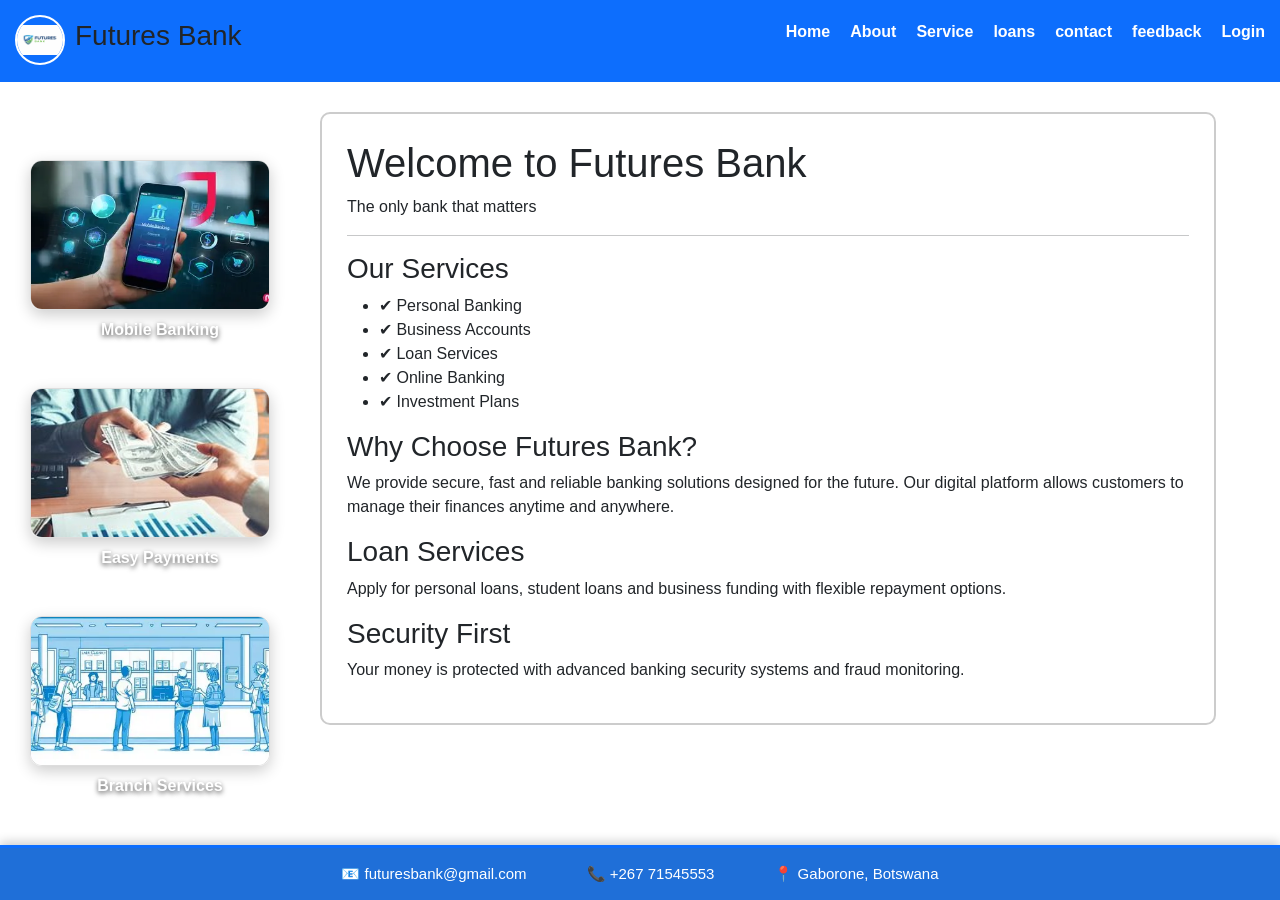
<file: index.html>
<!DOCTYPE html>
<html lang="en">
  <head>
    <meta charset="UTF-8">
    <meta name="viewport" content="width=device-width, initial-scale=1.0">
    <title>Futures Bank </title> 
    <link href="https://cdn.jsdelivr.net/npm/bootstrap@5.3.0/dist/css/bootstrap.min.css" rel="stylesheet">
<link rel="stylesheet" href="style.css">
  </head>
  <body>
      <nav class="navbar">

<div class="nav-left">

<img src="logo.png" class="logo">

<h3>Futures Bank</h3>

</div>

<ul class="nav-links">

<li><a href="index.html">Home</a></li>

<li><a href="about.html">About</a></li>

<li><a href="service.html">Service</a></li>

<li><a href="loans.html">loans</a></li>
  
<li><a href="contact.html">contact</a></li>
  
<li><a href="feedback.html">feedback</a></li>
<li><a href="login.html">Login</a></li>  
</ul>
</nav>
   <div class="left-images">

<div class="image-card">
<img src="bank1.webp">
<p>Mobile Banking</p>
</div>

<div class="image-card">
<img src="bank2.jpg">
<p>Easy Payments</p>
</div>

<div class="image-card">
<img src="bank3.webp">
<p>Branch Services</p>
</div>

</div>
   <div class="container">

<h1>Welcome to Futures Bank</h1>

<p>The only bank that matters</p>

<hr>

<h3>Our Services</h3>

<ul>

<li>✔ Personal Banking</li>

<li>✔ Business Accounts</li>

<li>✔ Loan Services</li>

<li>✔ Online Banking</li>

<li>✔ Investment Plans</li>

</ul>

<h3>Why Choose Futures Bank?</h3>

<p>

We provide secure, fast and reliable banking solutions designed
for the future. Our digital platform allows customers to manage
their finances anytime and anywhere.

</p>

<h3>Loan Services</h3>

<p>

Apply for personal loans, student loans and business funding
with flexible repayment options.

</p>

<h3>Security First</h3>

<p>

Your money is protected with advanced banking security
systems and fraud monitoring.

</p>

</div>
<footer class="bank-footer">

<div class="footer-info">

<p>📧 futuresbank@gmail.com</p>

<p>📞 +267 71545553</p>

<p>📍 Gaborone, Botswana</p>

</div>

</footer>
   
  </body>
</html>
</file>
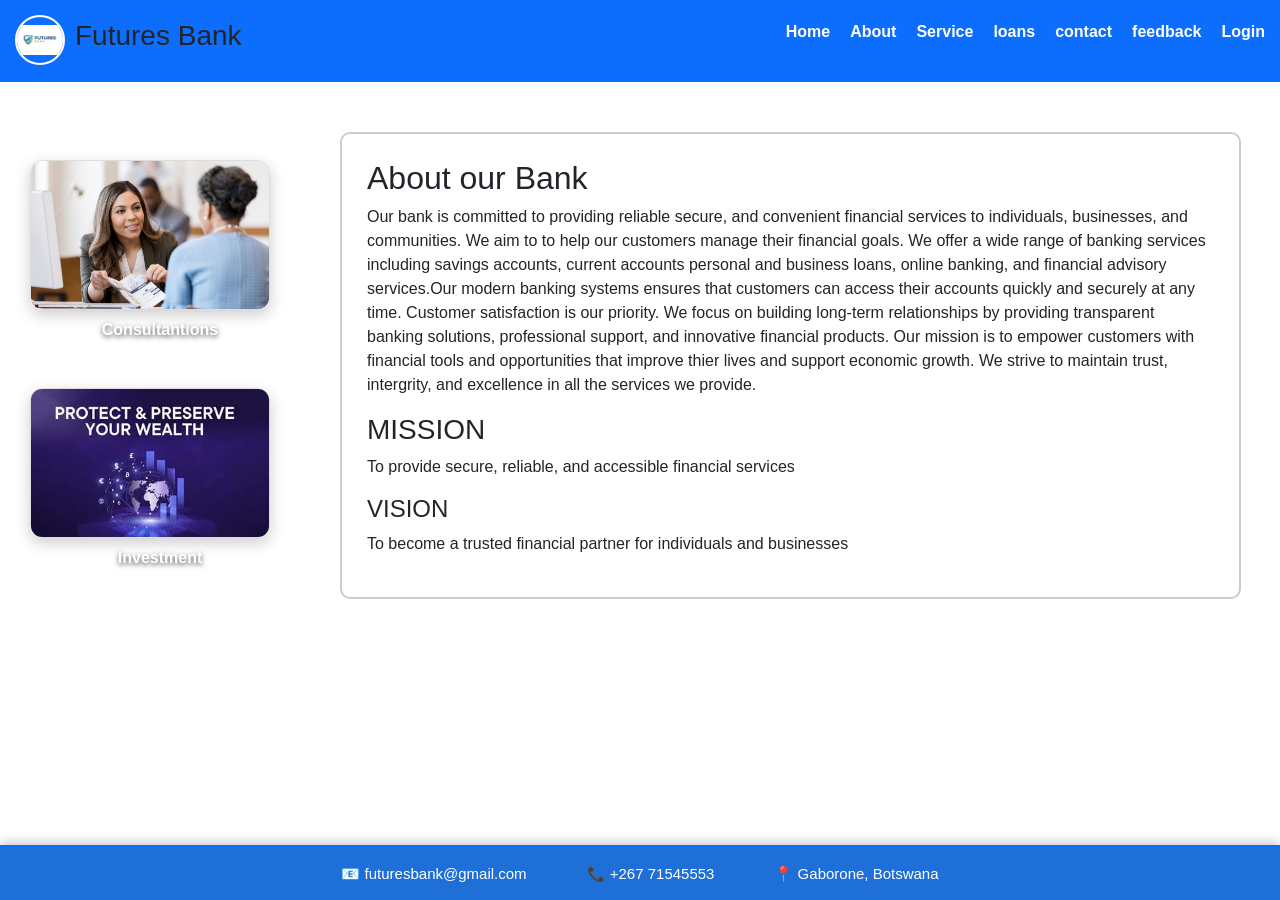
<file: about.html>
<!DOCTYPE html>
<html lang="en">
  <head>
    <meta charset="UTF-8">
    <meta name="viewport" content="width=device-width, initial-scale=1.0">
    <title>Futures Bank </title> 
    <link href="https://cdn.jsdelivr.net/npm/bootstrap@5.3.0/dist/css/bootstrap.min.css" rel="stylesheet">
<link rel="stylesheet" href="style.css">
  </head>
  <body> 
     <nav class="navbar">

<div class="nav-left">

<img src="logo.png" class="logo">

<h3>Futures Bank</h3>

</div>

<ul class="nav-links">

<li><a href="index.html">Home</a></li>

<li><a href="about.html">About</a></li>

<li><a href="service.html">Service</a></li>

<li><a href="loans.html">loans</a></li>
  
<li><a href="contact.html">contact</a></li>
  
<li><a href="feedback.html">feedback</a></li>
<li><a href="login.html">Login</a></li>  
</ul>

</nav>
    <div class="page-layout">

  
    <div class="left-images">

        <div>
            <img src="ABOUT1.jpg">
            <p>Consultantions</p>
        </div>

        <div>
            <img src="ABOUT2.webp">
            <p>Investment</p>
        </div>

    </div>
    <div class="container">
    <h2>About our Bank</h2>
    <p>Our bank is committed to providing reliable secure, and convenient financial services to  individuals, businesses, and communities. We aim to to help our customers manage their financial goals.
    
    We offer a wide range of banking services including savings accounts, current accounts personal and business loans, online banking, and financial advisory services.Our modern banking systems ensures that customers  can access their accounts quickly and securely at any time.
    
    Customer satisfaction is our  priority. We focus on building long-term relationships by providing transparent banking solutions, professional support, and innovative financial products.
    
    Our mission is to empower customers with financial tools and opportunities that improve thier lives and support economic growth. We strive to maintain trust, intergrity, and excellence in all the services we provide.
    </p> 
    <h3>MISSION</h3>
    <P>To provide secure, reliable, and accessible financial services</P>

    <h4>VISION</h4>
    <P>To become a trusted financial partner for individuals and businesses</P>
    </div>
    </div>
    
<footer class="bank-footer">

<div class="footer-info">

<p>📧 futuresbank@gmail.com</p>

<p>📞 +267 71545553</p>

<p>📍 Gaborone, Botswana</p>

</div>

</footer>  
  </body>
     
</html>
</file>
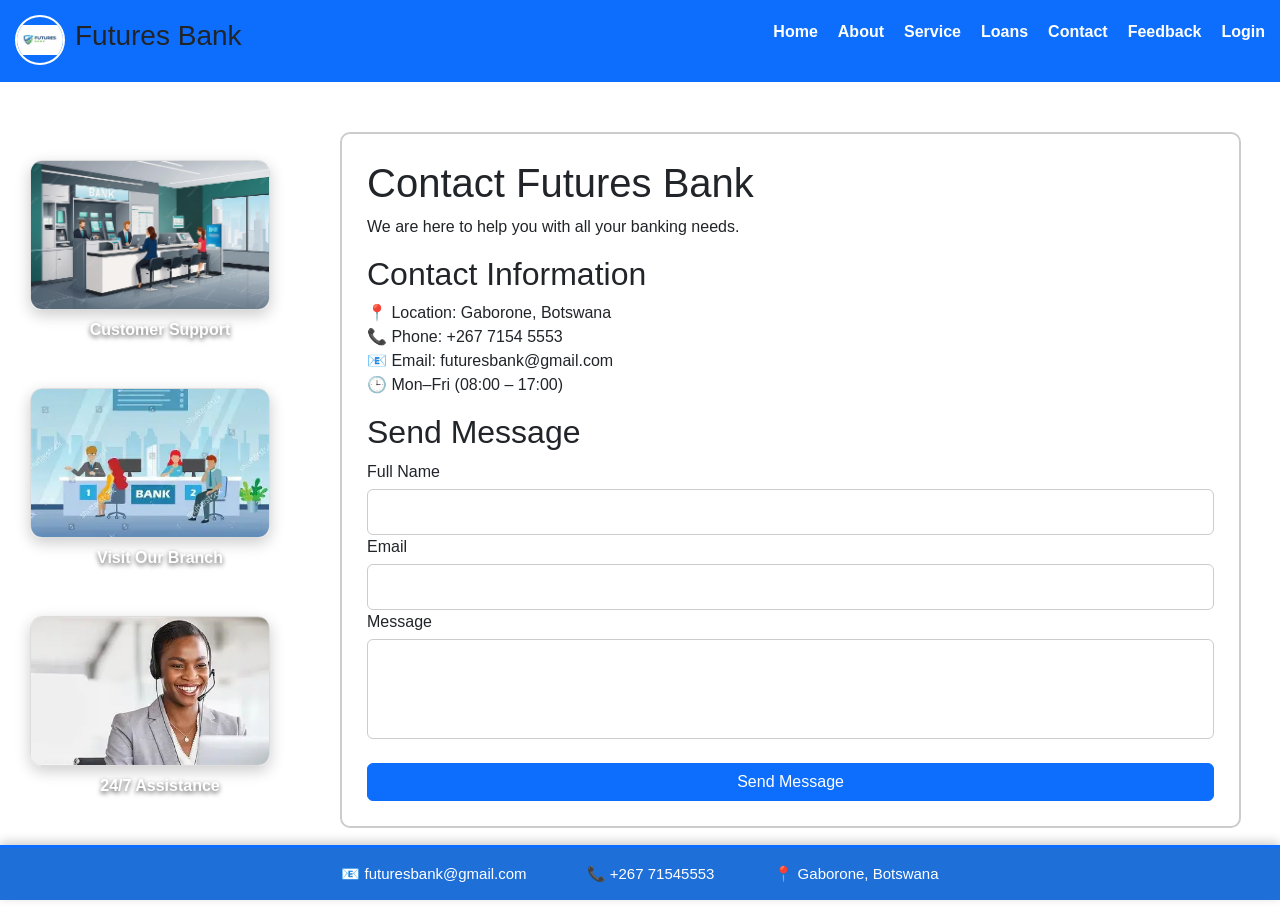
<file: contact.html>
<!DOCTYPE html>
<html lang="en">

<head>

<meta charset="UTF-8">

<meta name="viewport" content="width=device-width, initial-scale=1.0">

<title>Futures Bank</title>

<link href="https://cdn.jsdelivr.net/npm/bootstrap@5.3.0/dist/css/bootstrap.min.css" rel="stylesheet">
<link rel="stylesheet" href="style.css">

</head>
  
  <body>
     <nav class="navbar">

<div class="nav-left">
<img src="logo.png" class="logo">
<h3>Futures Bank</h3>
</div>

<ul class="nav-links">

<li><a href="index.html">Home</a></li>
<li><a href="about.html">About</a></li>
<li><a href="service.html">Service</a></li>
<li><a href="loans.html">Loans</a></li>
<li><a href="contact.html">Contact</a></li>
<li><a href="feedback.html">Feedback</a></li>
<li><a href="login.html">Login</a></li>  

</ul>

</nav>  


<div class="page-layout">

<div class="left-images">

<div>
<img src="customer.avif">
<p>Customer Support</p>
</div>

<div>
<img src="visit.webp">
<p>Visit Our Branch</p>
</div>

<div>
<img src="24 hour.webp">
<p>24/7 Assistance</p>
</div>

</div>


<div class="container">

<h1>Contact Futures Bank</h1>

<p>
We are here to help you with all your banking needs.
</p>

<h2>Contact Information</h2>

<p>

📍 Location: Gaborone, Botswana<br>
📞 Phone: +267 7154 5553<br>
📧 Email: futuresbank@gmail.com<br>
🕒 Mon–Fri (08:00 – 17:00)

</p>

<h2>Send Message</h2>

<form>

<label>Full Name</label>
<input type="text" id="name" class="form-control">

<label>Email</label>
<input type="email" id="email" class="form-control">

<label>Message</label>
<textarea id="message" class="form-control"></textarea>

<br>

<button type="button"
onclick="sendMessage()"
class="btn btn-primary w-100">

Send Message

</button>

</form>
</div>

</div>
  <footer class="bank-footer">

<div class="footer-info">

<p>📧 futuresbank@gmail.com</p>

<p>📞 +267 71545553</p>

<p>📍 Gaborone, Botswana</p>

</div>

</footer>
  <script>

function sendMessage(){

let name = document.getElementById("name").value;

let email = document.getElementById("email").value;

let message = document.getElementById("message").value;

if(name=="" || email=="" || message==""){

alert("Please complete the form");

}

else{

alert("Thank you for contacting Futures Bank");

}

}

</script>
  </body>
</html>
</file>
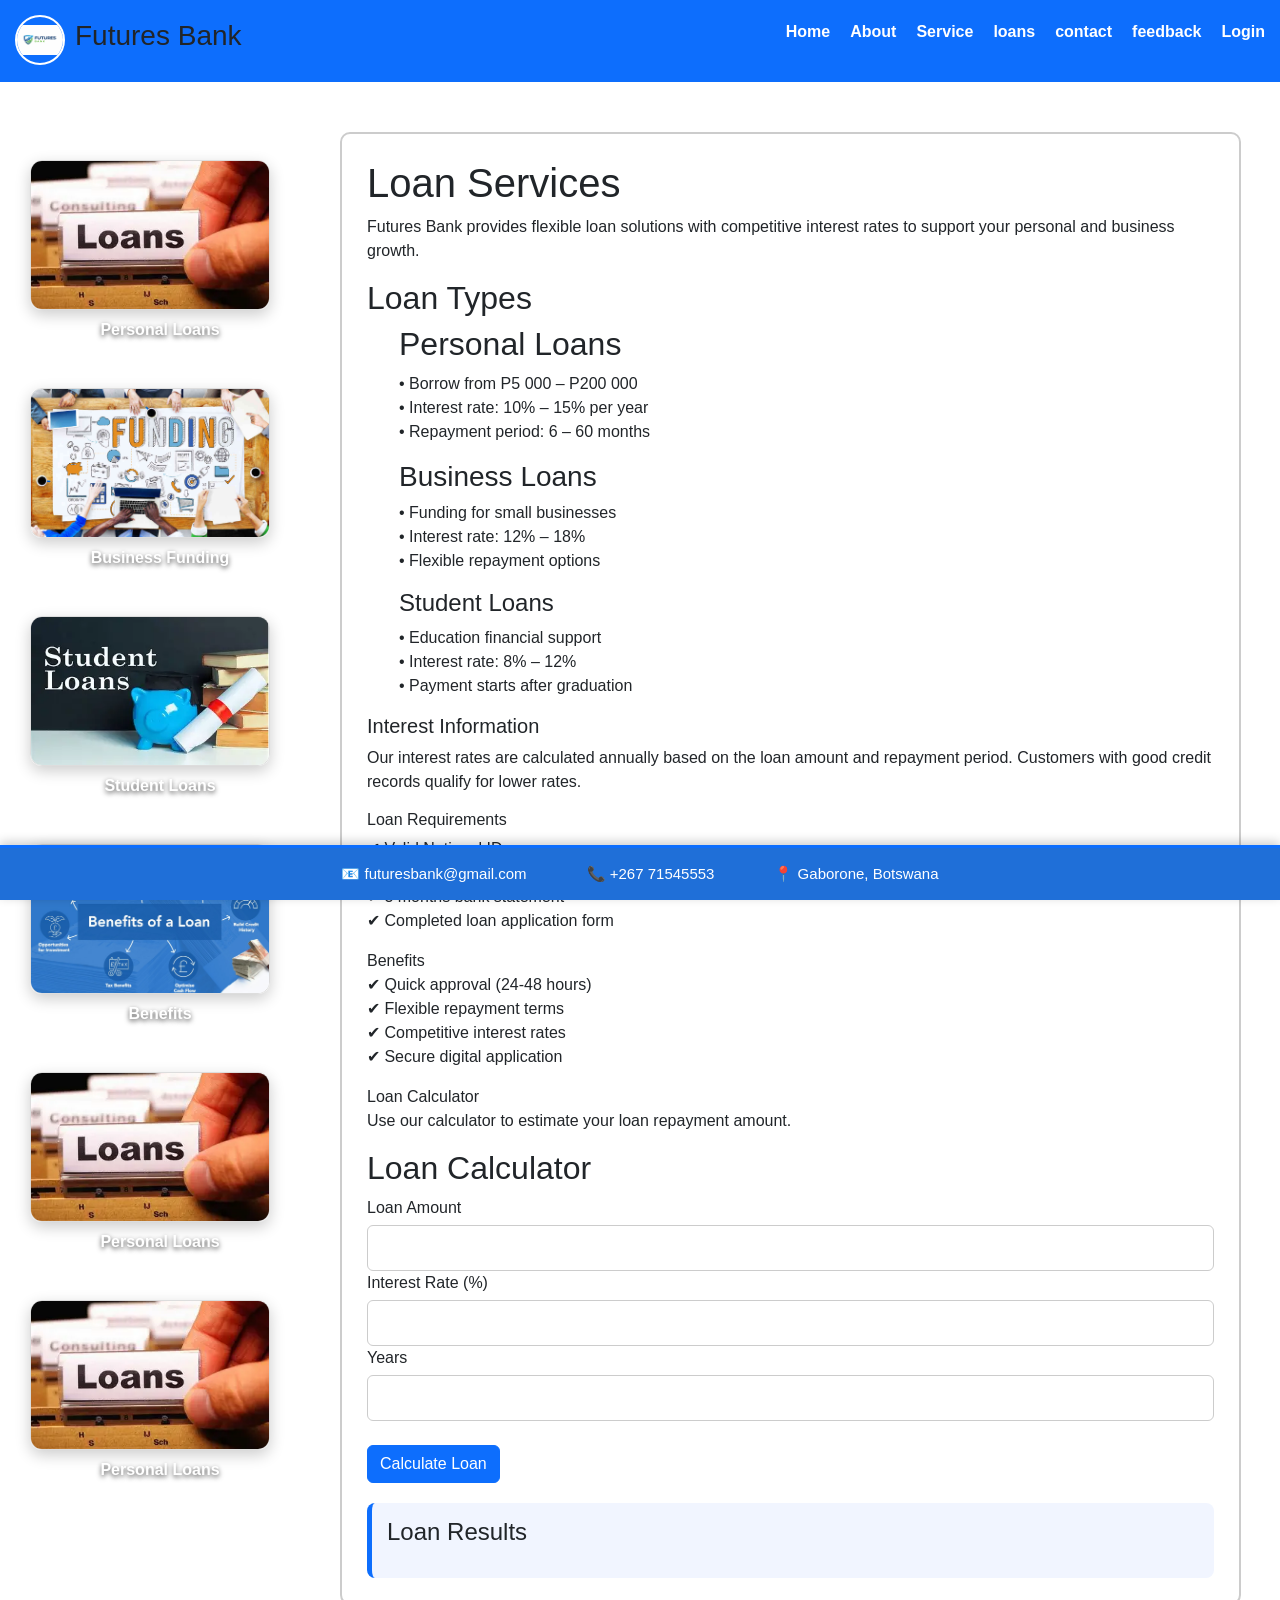
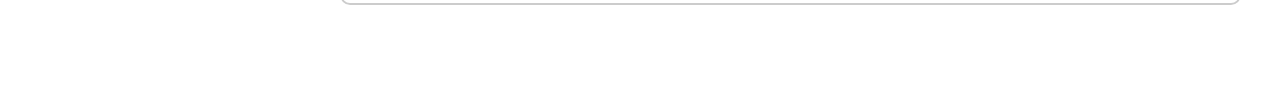
<file: loans.html>
<!DOCTYPE html>
<html lang="en">
  <head>
    <meta charset="UTF-8">
    <meta name="viewport" content="width=device-width, initial-scale=1.0">
    <title>Futures Bank </title> 
   <link href="https://cdn.jsdelivr.net/npm/bootstrap@5.3.0/dist/css/bootstrap.min.css" rel="stylesheet">
<link rel="stylesheet" href="style.css">
  </head>
  <body>
      <nav class="navbar">

<div class="nav-left">

<img src="logo.png" class="logo">

<h3>Futures Bank</h3>

</div>

<ul class="nav-links">

<li><a href="index.html">Home</a></li>

<li><a href="about.html">About</a></li>

<li><a href="service.html">Service</a></li>

<li><a href="loans.html">loans</a></li>
  
<li><a href="contact.html">contact</a></li>
  
<li><a href="feedback.html">feedback</a></li>
<li><a href="login.html">Login</a></li>  
</ul>

</nav>
   <div class="page-layout">

<div class="left-images">

<div>
<img src="personal.webp">
<p>Personal Loans</p>
</div>

<div>
<img src="business.jpg">
<p>Business Funding</p>
</div>

<div>
<img src="Student.webp">
<p>Student Loans</p>
</div>
  
<div>
<img src="benefits.jpg">
<p>Benefits</p>
</div>
  
<div>
<img src="personal.webp">
<p>Personal Loans</p>
</div>
  
<div>
<img src="personal.webp">
<p>Personal Loans</p>
</div>  
  
</div>


<div class="container">

<h1>Loan Services</h1>

<p>
Futures Bank provides flexible loan solutions with competitive
interest rates to support your personal and business growth.
</p>


<h2>Loan Types</h2>

<ul>

<h2>Personal Loans</h2>
<p>
• Borrow from P5 000 – P200 000<br>
• Interest rate: 10% – 15% per year<br>
• Repayment period: 6 – 60 months
</p>
<h3>Business Loans</h3>
  <p>
• Funding for small businesses<br>
• Interest rate: 12% – 18%<br>
• Flexible repayment options
</p>

<h4>Student Loans</h4>
  <p>
• Education financial support<br>
• Interest rate: 8% – 12%<br>
• Payment starts after graduation
</p>

</ul>


<h5>Interest Information</h5>

<p>

Our interest rates are calculated annually based on the loan
amount and repayment period. Customers with good credit
records qualify for lower rates.

</p>


<h6>Loan Requirements</h6>

<p>

✔ Valid National ID<br>

✔ Proof of income<br>

✔ 3 months bank statement<br>

✔ Completed loan application form

</p>


<h7>Benefits</h7>

<p>

✔ Quick approval (24-48 hours)<br>

✔ Flexible repayment terms<br>

✔ Competitive interest rates<br>

✔ Secure digital application

</p>
  <h8>Loan Calculator</h8>

<p>
Use our calculator to estimate your loan repayment amount.
</p>

<h2>Loan Calculator</h2>

<label>Loan Amount</label>
<input type="number" id="amount" class="form-control">

<label>Interest Rate (%)</label>
<input type="number" id="interest" class="form-control">

<label>Years</label>
<input type="number" id="years" class="form-control">

<br>

<button onclick="calculateLoan()" class="btn btn-primary">
Calculate Loan
</button>

<div class="result-box">
<h4>Loan Results</h4>
<p id="result"></p>
</div>

</div>

</div> 
    <script>

function calculateLoan(){

let amount = document.getElementById("amount").value;
let interest = document.getElementById("interest").value;
let years = document.getElementById("years").value;

amount = parseFloat(amount);
interest = parseFloat(interest);
years = parseFloat(years);


if(isNaN(amount) || isNaN(interest) || isNaN(years)){
document.getElementById("result").innerHTML =
"Please enter all values correctly";
return;
}


let totalInterest = (amount * interest * years) / 100;
let totalPayment = amount + totalInterest;


document.getElementById("result").innerHTML =
"Total Interest: P" + totalInterest.toFixed(2) + "<br>" +
"Total Payment: P" + totalPayment.toFixed(2);

}

</script>
    <footer class="bank-footer">

<div class="footer-info">

<p>📧 futuresbank@gmail.com</p>

<p>📞 +267 71545553</p>

<p>📍 Gaborone, Botswana</p>

</div>

</footer>
   
  </body>
</html>
</file>
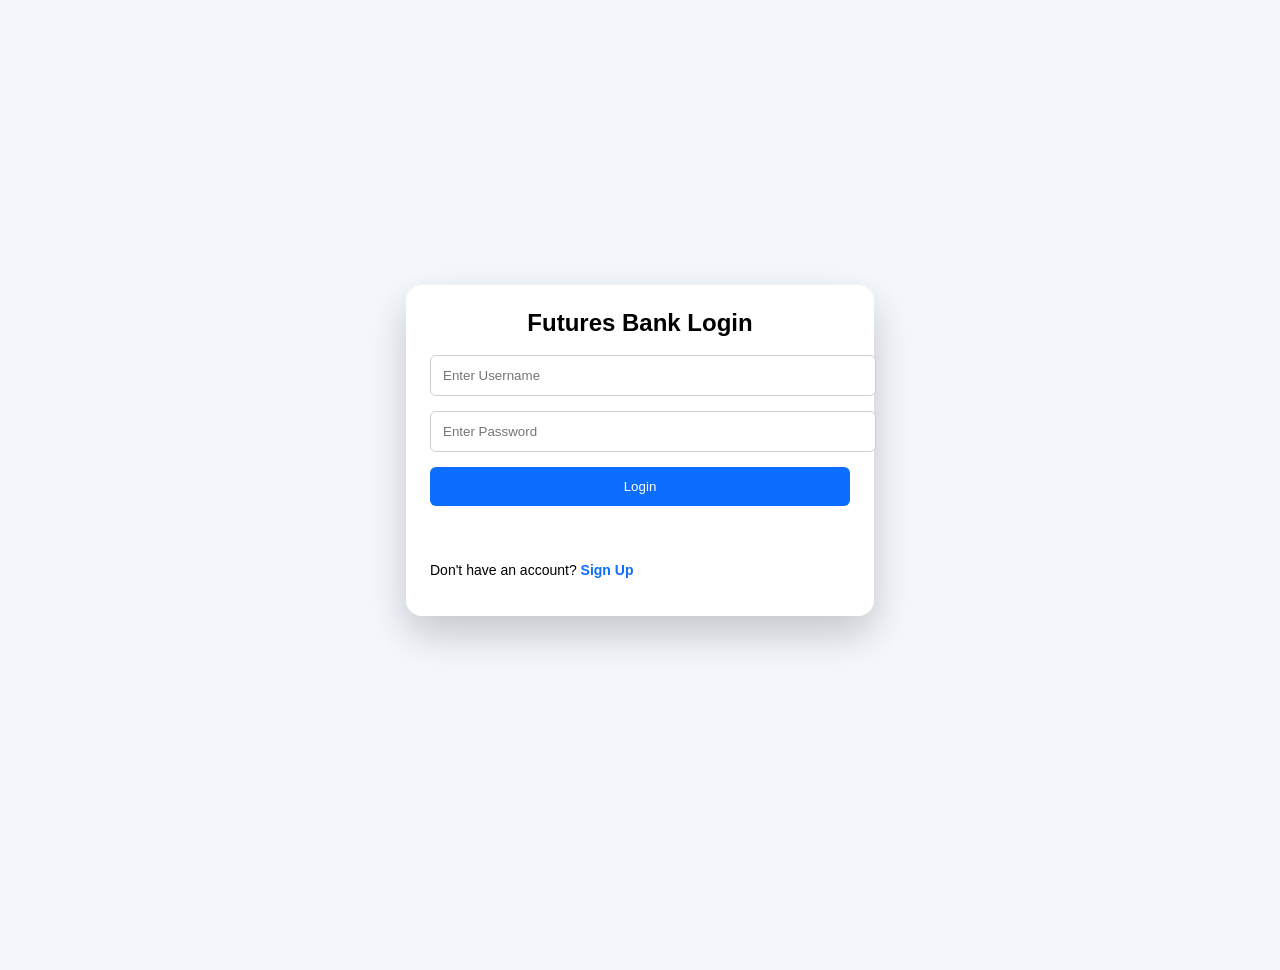
<file: login.html>
<!DOCTYPE html>
<html lang="en">
<head>
<meta charset="UTF-8">
<meta name="viewport" content="width=device-width, initial-scale=1.0">
<title>Futures Bank Login</title>
<link rel="stylesheet" href="style.css">
</head>

<body class="login-page">

<div class="login-container">


    <div id="loginForm">
        <h2>Futures Bank Login</h2>

        <input type="text" id="username" placeholder="Enter Username">
        <input type="password" id="password" placeholder="Enter Password">

        <button onclick="login()">Login</button>

        <p id="error"></p>

        <p class="switch">
            Don't have an account?
            <span onclick="showSignup()">Sign Up</span>
        </p>
    </div>

    <div id="signupForm" style="display:none;">
        <h2>Create Account</h2>

<input type="text" id="firstName" placeholder="First Name">
<input type="text" id="lastName" placeholder="Last Name">
<input type="email" id="signupEmail" placeholder="Email">
<input type="text" id="phone" placeholder="Phone Number">
<input type="password" id="signupPassword" placeholder="Password">
<input type="password" id="confirmPassword" placeholder="Confirm Password">
        <button onclick="signup()">Sign Up</button>

        <p class="switch">
            Already have an account?
            <span onclick="showLogin()">Login</span>
        </p>
    </div>

</div>

<script>

function login(){

let username = document.getElementById("username").value.trim();
let password = document.getElementById("password").value.trim();

let storedUser = localStorage.getItem("username");
let storedPass = localStorage.getItem("password");

if(!storedUser){
    document.getElementById("error").innerHTML =
    "No account found. Please sign up first.";
    return;
}

if(username === storedUser && password === storedPass){
    alert("Login successful");


    localStorage.setItem("loggedIn", "true");

    window.location.href = "index.html";
}else{
    document.getElementById("error").innerHTML =
    "Invalid username or password";
}
}


function showSignup(){
document.getElementById("loginForm").style.display = "none";
document.getElementById("signupForm").style.display = "block";
}

function showLogin(){
document.getElementById("signupForm").style.display = "none";
document.getElementById("loginForm").style.display = "block";
}


function signup(){

let firstName = document.getElementById("firstName").value.trim();
let lastName = document.getElementById("lastName").value.trim();
let email = document.getElementById("signupEmail").value.trim();
let password = document.getElementById("signupPassword").value.trim();
let confirmPassword = document.getElementById("confirmPassword").value.trim();

if(firstName=="" || lastName=="" || email=="" || password==""){
    alert("Please fill all fields");
    return;
}

if(password !== confirmPassword){
    alert("Passwords do not match");
    return;
}

if(password.length < 4){
    alert("Password must be at least 4 characters");
    return;
}

let username = email;

localStorage.setItem("username", username);
localStorage.setItem("password", password);

alert("Signup successful! Your username is: " + username);

showLogin();
}

</script>

</body>
</html>
</file>
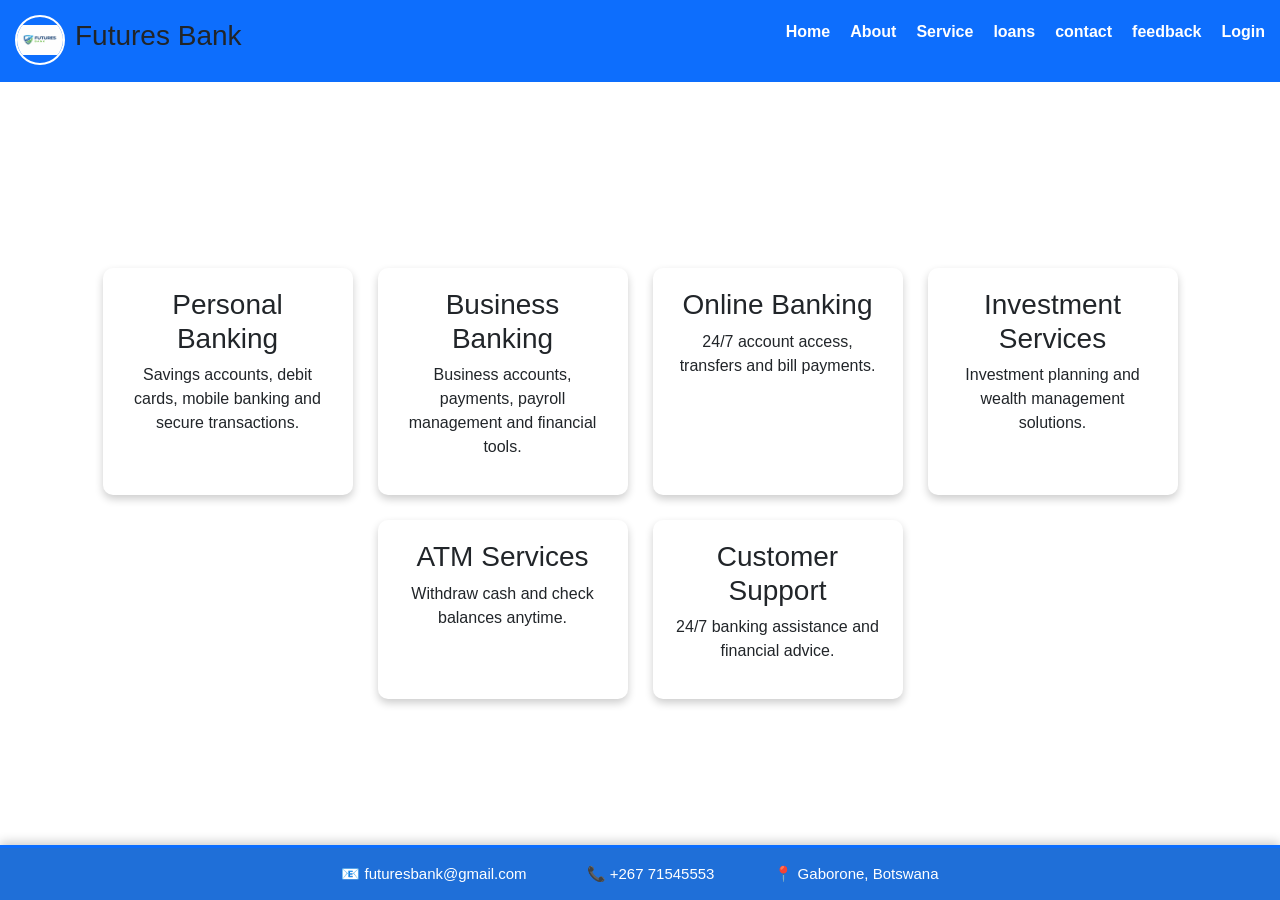
<file: service.html>
<!DOCTYPE html>
<html lang="en">
  <head>
    <meta charset="UTF-8">
    <meta name="viewport" content="width=device-width, initial-scale=1.0">
    <title>Futures Bank </title> 
    <link href="https://cdn.jsdelivr.net/npm/bootstrap@5.3.0/dist/css/bootstrap.min.css" rel="stylesheet">
<link rel="stylesheet" href="style.css">
  </head>
  <body>
      <nav class="navbar">

<div class="nav-left">

<img src="logo.png" class="logo">

<h3>Futures Bank</h3>

</div>

<ul class="nav-links">

<li><a href="index.html">Home</a></li>

<li><a href="about.html">About</a></li>

<li><a href="service.html">Service</a></li>

<li><a href="loans.html">loans</a></li>
  
<li><a href="contact.html">contact</a></li>
  
<li><a href="feedback.html">feedback</a></li>
<li><a href="login.html">Login</a></li>  
</ul>

</nav>
    <div class="page-title">

<h1 style="color:white;">Our Banking Services</h1>

<p style="color:white;">We provide secure and reliable financial solutions.</p>

</div>

<div class="services-container">

<div class="service-card">

<h3>Personal Banking</h3>

<p>
Savings accounts, debit cards, mobile banking and secure transactions.
</p>

</div>


<div class="service-card">

<h3>Business Banking</h3>

<p>
Business accounts, payments, payroll management and financial tools.
</p>

</div>


<div class="service-card">

<h3>Online Banking</h3>

<p>
24/7 account access, transfers and bill payments.
</p>

</div>


<div class="service-card">

<h3>Investment Services</h3>

<p>
Investment planning and wealth management solutions.
</p>

</div>


<div class="service-card">

<h3>ATM Services</h3>

<p>
Withdraw cash and check balances anytime.
</p>

</div>


<div class="service-card">

<h3>Customer Support</h3>

<p>
24/7 banking assistance and financial advice.
</p>

</div>

</div>
   <footer class="bank-footer">

<div class="footer-info">

<p>📧 futuresbank@gmail.com</p>

<p>📞 +267 71545553</p>

<p>📍 Gaborone, Botswana</p>

</div>

</footer>  


</body>

</html>
  </body>
</html>
</file>
<file: style.css>
.navbar{ display:flex; justify-content:space-between;
        align-items:center;
        background:#87CEFA; padding:15px; 
        border-bottom:2px solid #0d6efd; } 
.nav-left{ 
  display:flex; 
  align-items:center; gap:10px; } 
.logo{ 
  width:50px; 
      height:50px; 
  object-fit:cover; 
  border-radius:50%; 
  border:2px solid white; } 
.nav-links{ 
  list-style:none; 
  display:flex; gap:20px; } 
.nav-links a{ 
  color:white; 
             text-decoration:none; 
  font-weight:bold; 
  font-size:16px; } 
.nav-links a:hover{ color:#003366; } 
.container{ 
  width:70%; 
  margin-left:320px; 
  margin-right:0.5cm; 
  margin-top:30px; 
  padding:25px; border:2px solid #ccc; 
  border-radius:10px; background:white; } 
 
.feedback-page .container{ 
  max-width:600px; } 
.feedback-page .card{ 
  background:#111; 
  border-radius:15px; 
  padding:25px; 
  box-shadow:0px 0px 25px rgba(0,0,0,0.8); 
  border:1px solid #2a2a2a; } 
.feedback-page h2{ color:#0d6efd; 
                  font-weight:bold; } 
.feedback-page label{ 
  font-weight:500; color:#ccc; } 
.feedback-page .form-control{ 
  background:#1a1a1a; 
  border:1px solid #333; color:white; } 
.feedback-page button{ background:#0d6efd; } 
.navbar{ display:flex; 
        justify-content:space-between; 
        align-items:center; 
        background:#0d6efd; padding:15px; } 
.nav-left{ display:flex; 
          align-items:center; gap:10px; } 
.logo{ width:50px; 
      height:50px; 
      object-fit:contain; } 
.nav-links{ list-style:none; 
           display:flex; gap:20px; } 
.nav-links a{ color:white; 
             text-decoration:none; 
             font-weight:bold; } 
.nav-links a:hover{ color:#cce0ff; } 
.bank-footer{ background:#1f6fd8; color:white; 
             width:100%; padding:15px; 
             position:fixed; bottom:0; left:0; 
             display:flex; justify-content:center; 
             align-items:center; 
             border-top:3px solid #0d6efd; box-shadow:0 -3px 10px rgba(0,0,0,0.2); 
             font-weight:500; } 
.footer-info{ display:flex;
             gap:60px; font-size:15px; } 
.footer-info p{ margin:0; display:flex; 
               align-items:center; gap:8px; } 
body{ margin:0; font-family:Arial, sans-serif; 
     padding-bottom:70px; } 
.left-images{ position:absolute; left:30px; top:160px; display:flex; flex-direction:column; gap:30px; width:260px; } 
.left-images img{ width:240px; height:150px; object-fit:cover; border-radius:12px; box-shadow:0px 5px 15px rgba(0,0,0,0.25); 
                 transition:0.3s; border:1px solid #ddd; } 
.left-images img:hover{ transform:scale(1.04); box-shadow:0px 8px 20px rgba(0,0,0,0.35); } 
.page-title{ text-align:center; padding:30px; } 
.services-container{ display:flex; 
                    flex-wrap:wrap; 
                    justify-content:center; gap:25px; 
                    padding:30px; } 
.service-card{ width:250px; 
              background:white; 
              padding:20px; 
              border-radius:10px; 
              box-shadow:0 4px 8px rgba(0,0,0,0.2); 
              text-align:center; transition:0.3s; } 
.service-card:hover{ transform:scale(1.05); } 
.page-layout{

display:flex;
gap:40px;
align-items:flex-start;
padding:20px;

}

.left-images{

width:260px;

}

.left-images img{

width:240px;
height:150px;
border-radius:12px;
box-shadow:0 5px 15px rgba(0,0,0,0.2);

}

.container{

flex:1;

}
.form-control{

width:100%;
padding:10px;
border-radius:6px;
border:1px solid #ccc;
margin-top:5px;

}

textarea{

height:100px;
resize:none;

}

button{

background:white;
color:white;
border:none;
padding:10px 20px;
border-radius:6px;
cursor:pointer;

}

button:hover{

background:nwhite;

}
.contact-page {

width:250px;
background:white;
padding:20px;
border-radius:10px;
box-shadow:0 4px 8px rgba(0,0,0,0.2);
text-align:center;
transition:0.3s;

}

.contact-page :hover{

transform:scale(1.05);

}

.page-layout{

display:flex;
gap:40px;
align-items:flex-start;
padding:20px;
background:transparent;
}
.result-box{
margin-top:20px;
padding:15px;
background:#f1f5ff;
border-left:5px solid #0d6efd;
border-radius:8px;
}
.login-page{
display:flex;
justify-content:center;
align-items:center;
height:100vh;
background:#f4f7fc;
}

/* Inputs */
.login-container input{
width:100%;
padding:12px;
margin-bottom:15px;
border:1px solid #ccc;
border-radius:6px;
}

/* Button */
.login-container button{
width:100%;
padding:12px;
background:#0d6efd;
color:white;
border:none;
border-radius:6px;
cursor:pointer;
}

.login-container button:hover{
background:#0b5ed7;
}

/* Switch text */
.switch{
margin-top:10px;
font-size:14px;
}

.switch span{
color:#0d6efd;
cursor:pointer;
font-weight:bold;
}

/* BACKGROUND SLIDER */
body{
margin:0;
font-family:Arial, sans-serif;
min-height:100vh;
overflow-x:hidden;
}

/* sliding images */
body::before{
content:"";
position:fixed;
top:0;
left:0;
width:100%;
height:100%;
z-index:-1;

background-size:cover;
background-position:center;
animation:slideBg 20s infinite;

filter:brightness(40%); /* makes it dim */
}

/* animation */
@keyframes slideBg{
0%{
background-image:url('bg1.webp');
}
33%{
background-image:url('bg2.avif');
}
66%{
background-image:url('bg3.jpg');
}
100%{
background-image:url('bg4.jpg');
}
}

.login-container{
width:min(92vw, 420px);
padding:24px;
border-radius:16px;
background:rgba(255,255,255,0.96);
box-shadow:0 18px 40px rgba(0,0,0,0.2);
}

.login-container h2{
margin-top:0;
margin-bottom:18px;
text-align:center;
}

#error{
color:#c62828;
min-height:24px;
}

@media (max-width: 900px){
.navbar{
flex-direction:column;
align-items:flex-start;
gap:14px;
}

.nav-links{
flex-wrap:wrap;
gap:12px 18px;
padding-left:0;
margin:0;
}

.container{
width:auto;
margin:20px;
}

.left-images{
position:static;
width:100%;
display:grid;
grid-template-columns:repeat(auto-fit, minmax(180px, 1fr));
gap:16px;
padding:0 20px;
}

.left-images img{
width:100%;
height:160px;
}

.page-layout{
flex-direction:column;
gap:20px;
padding:20px;
}

.page-layout .container{
margin:0;
width:100%;
}

.footer-info{
gap:24px;
flex-wrap:wrap;
justify-content:center;
text-align:center;
}
}

@media (max-width: 600px){
body{
padding-bottom:0;
}

.navbar{
padding:14px;
}

.nav-left h3{
font-size:1.5rem;
}

.nav-links{
display:grid;
grid-template-columns:repeat(2, minmax(0, 1fr));
width:100%;
gap:10px;
}

.nav-links li{
text-align:center;
}

.container{
margin:16px;
padding:18px;
}

.page-title{
padding:20px 16px 10px;
}

.page-title h1,
.container h1{
font-size:2rem;
}

.services-container{
padding:20px 16px 32px;
gap:16px;
}

.service-card{
width:100%;
}

.left-images{
grid-template-columns:1fr;
padding:0 16px;
}

.left-images img{
height:180px;
}

.bank-footer{
position:static;
margin-top:24px;
}

.footer-info{
flex-direction:column;
gap:10px;
}

.login-page{
padding:20px 16px;
}

.login-container{
padding:20px 16px;
}
}
.left-images p{
color:white;
font-weight:600;
margin-top:8px;
text-align:center;
text-shadow:0 2px 5px rgba(0,0,0,0.7);
}
</file>
